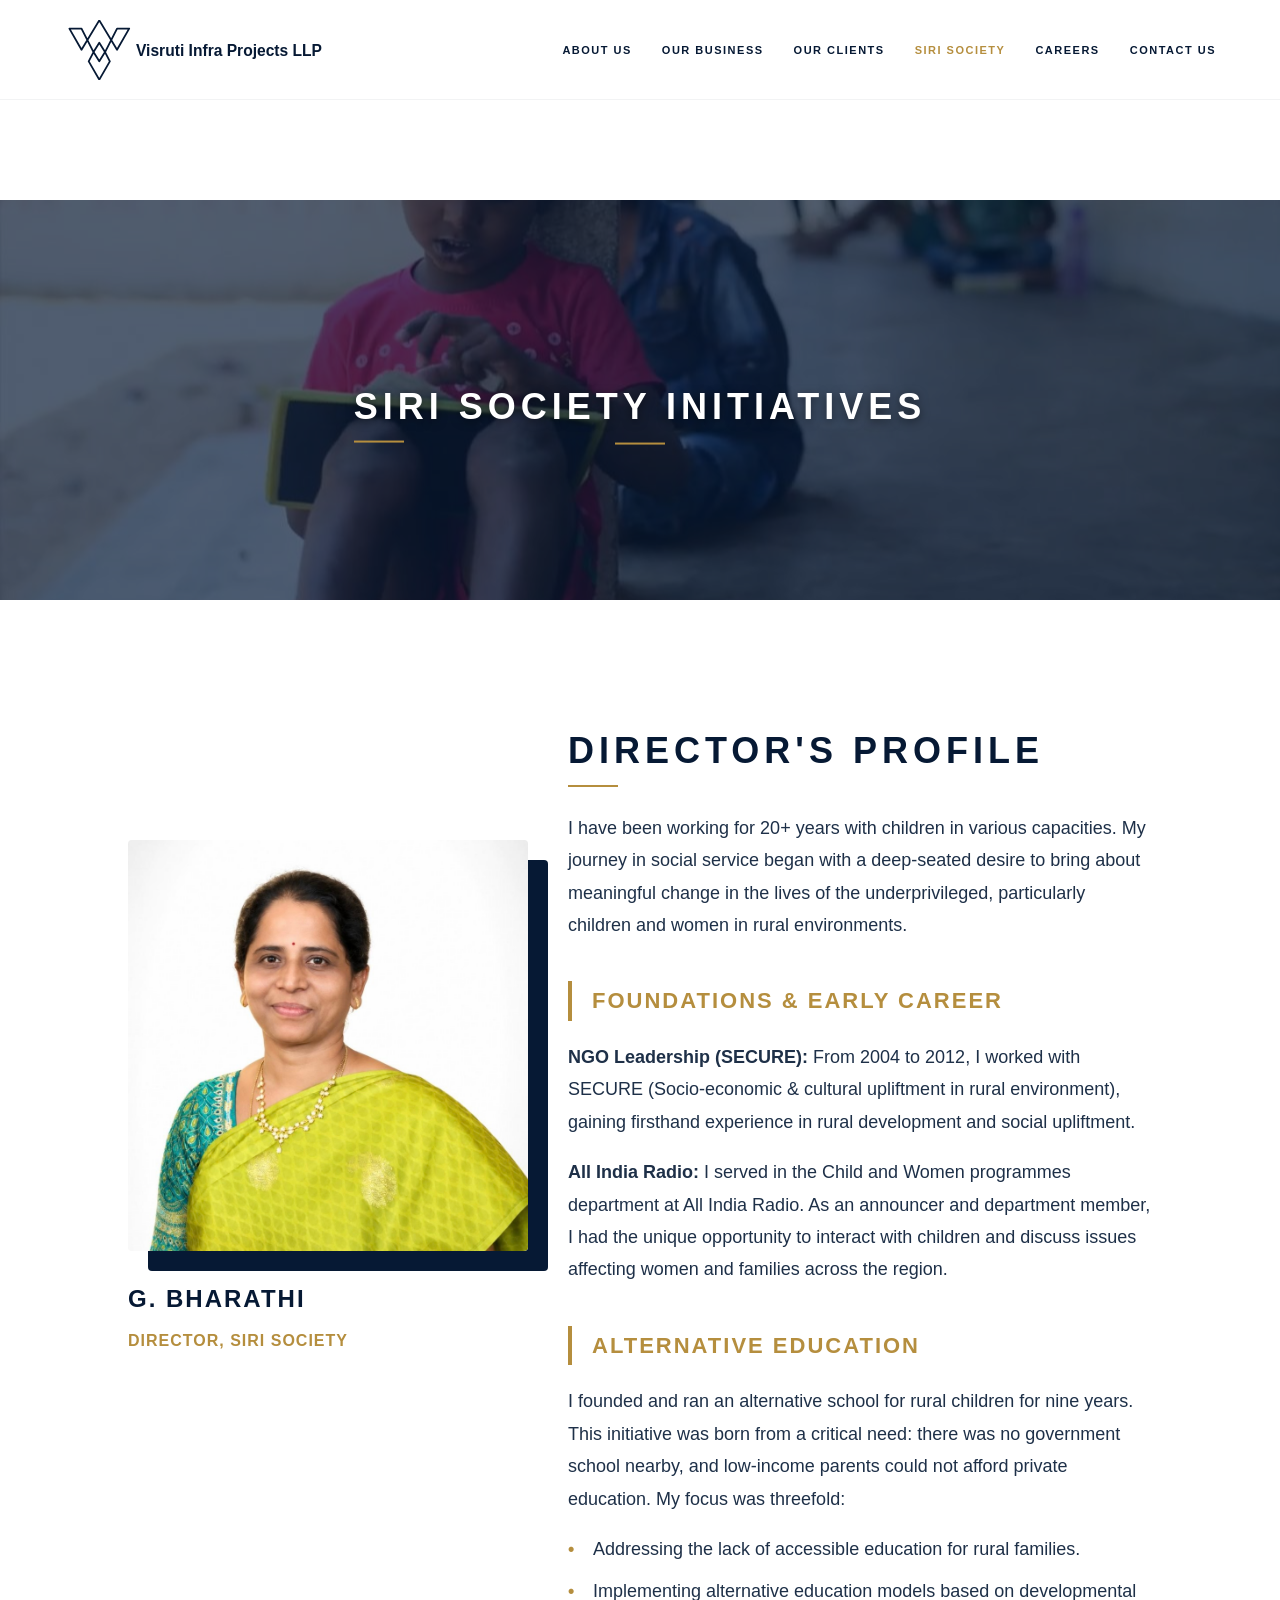
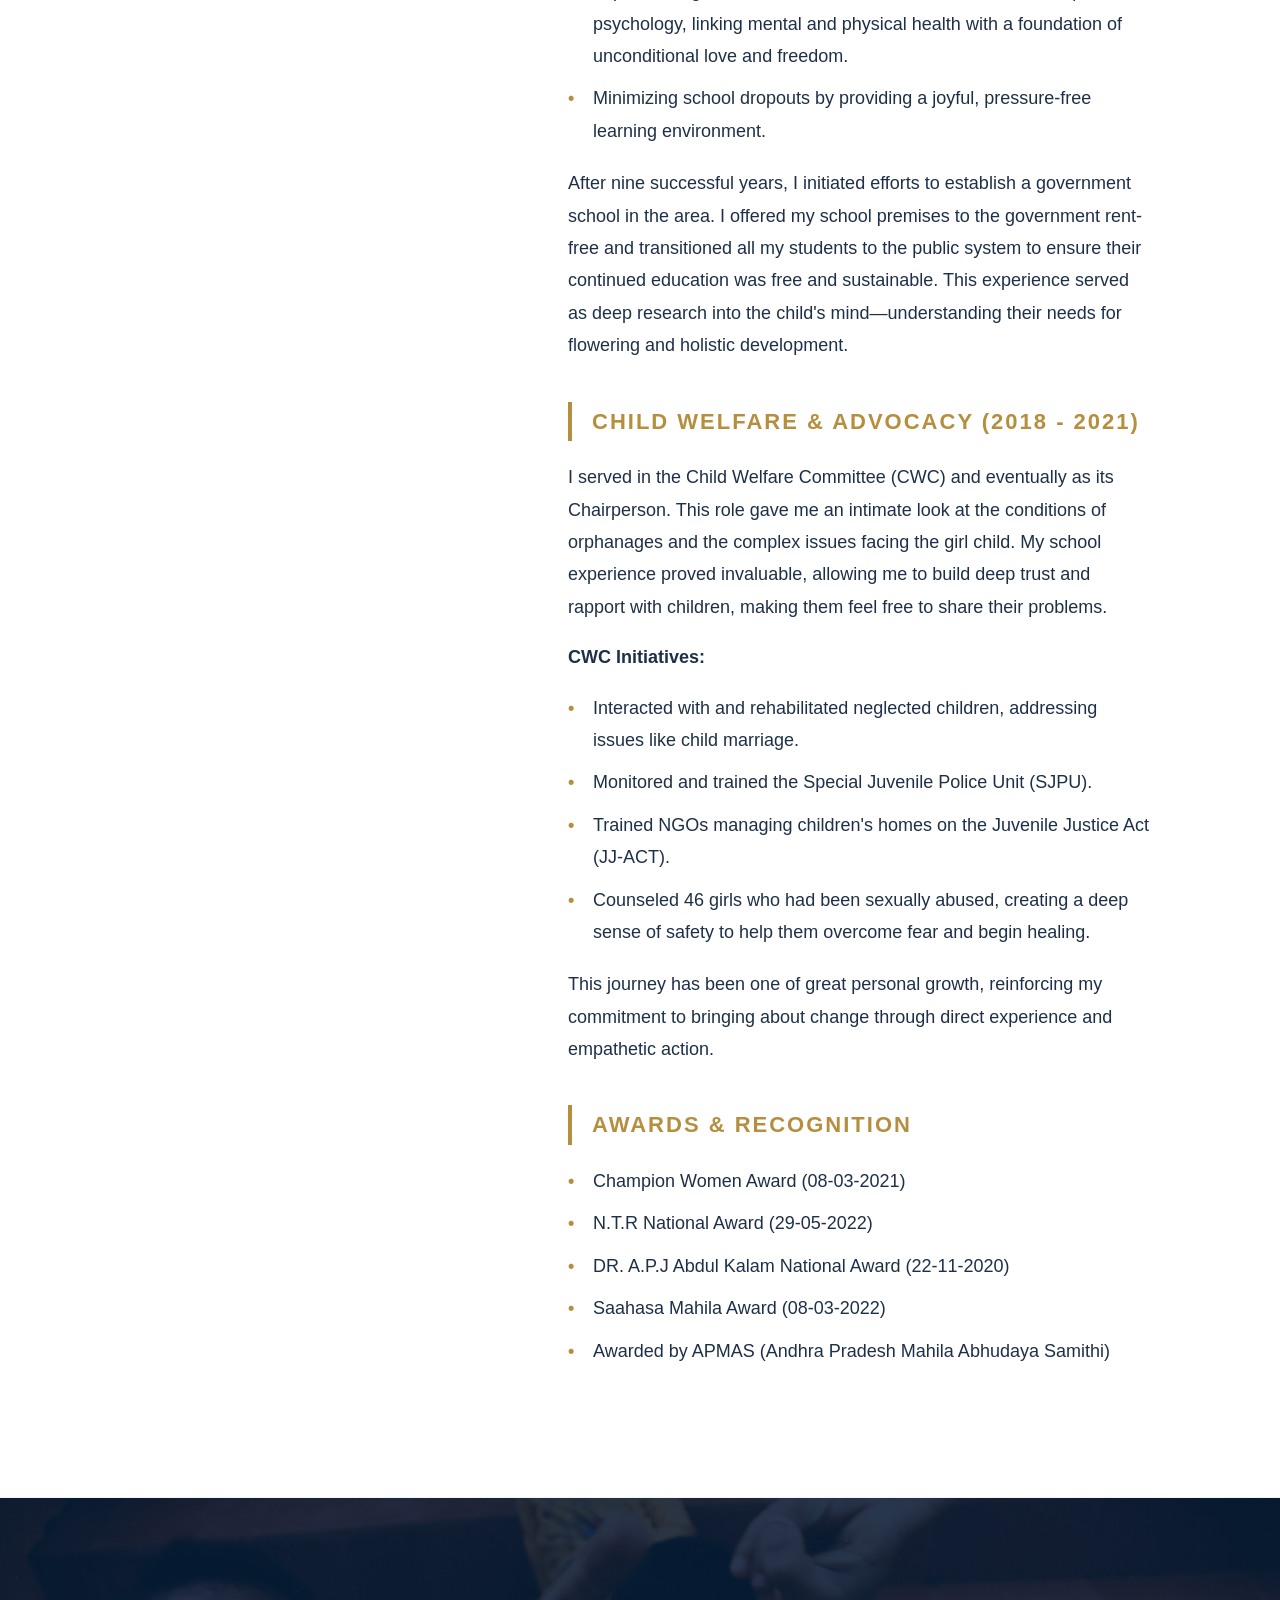
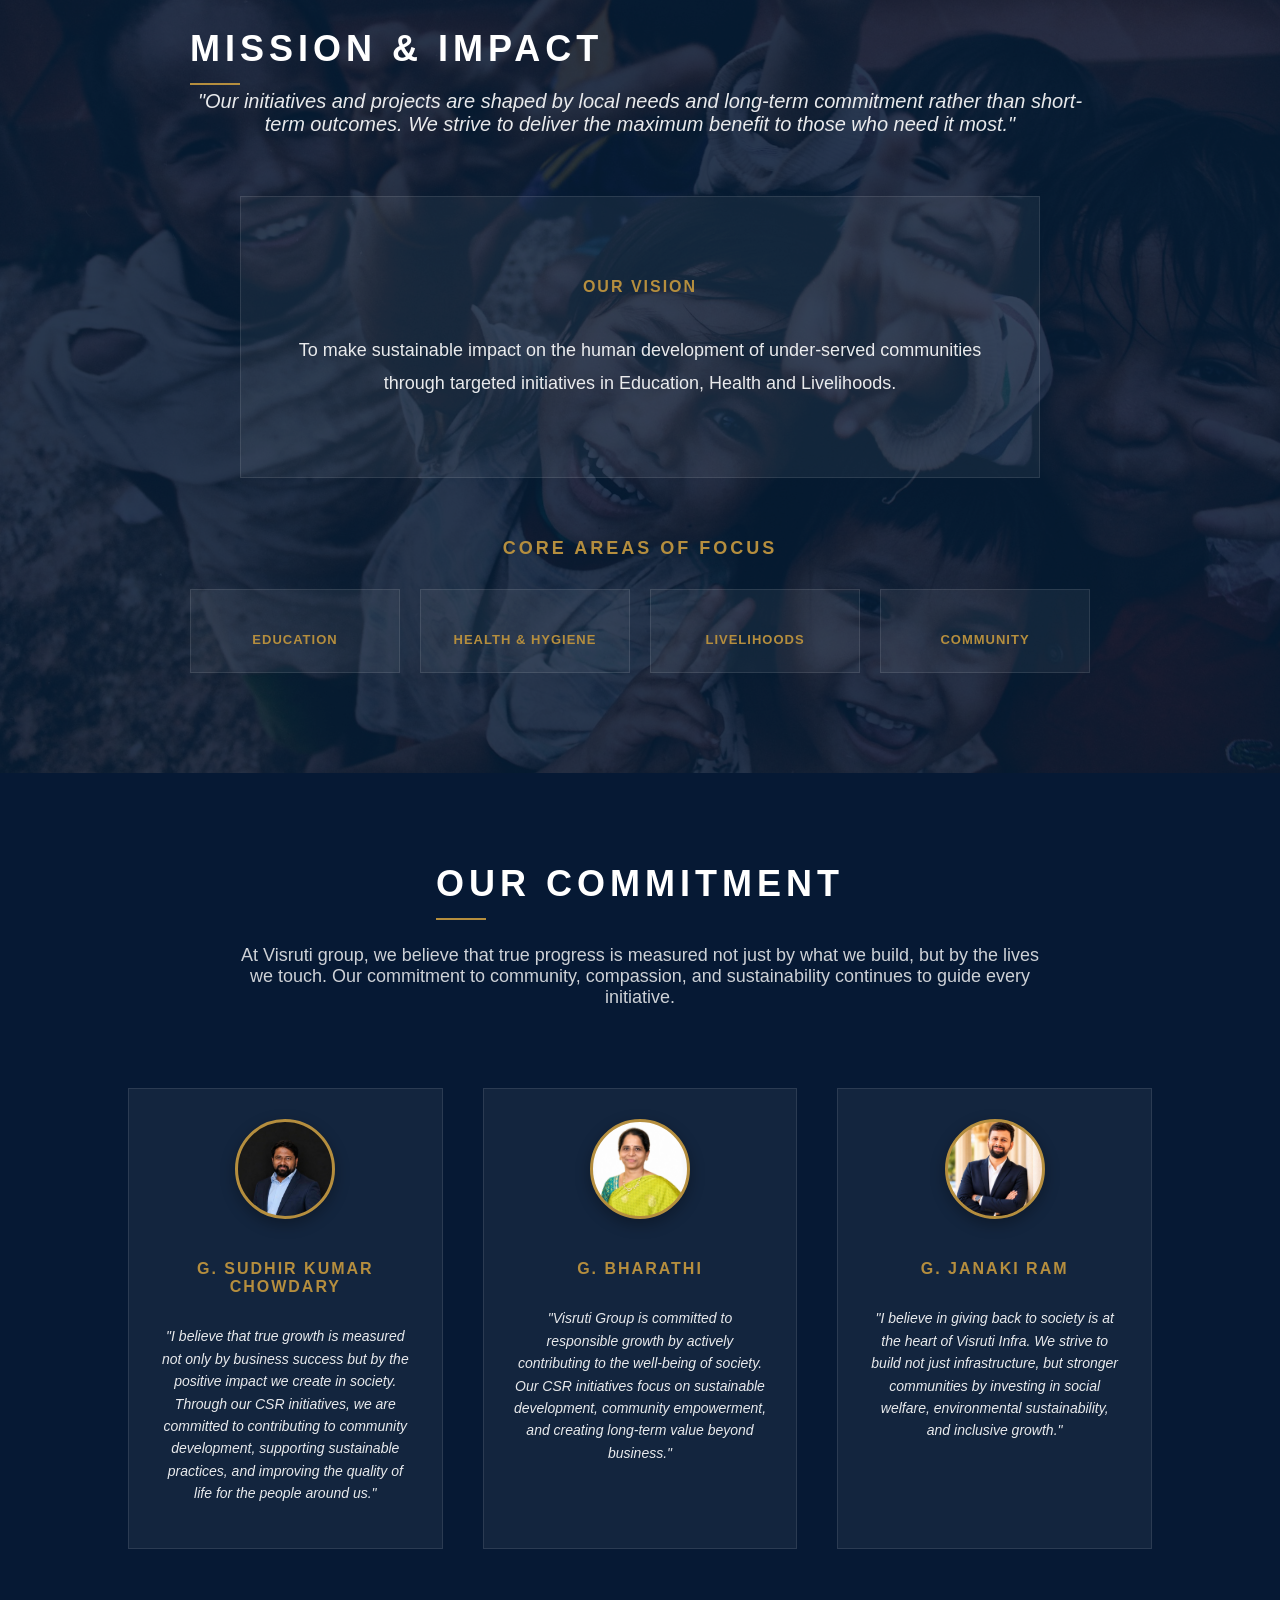
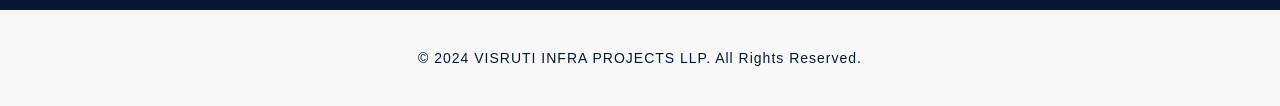
<file: bharathi.html>
<!DOCTYPE html>
<html lang="en">
<head>
    <meta charset="UTF-8">
    <meta name="viewport" content="width=device-width, initial-scale=1.0">
    <title>G. Bharathi | Siri Society Director</title>
    <link rel="stylesheet" href="style.css">
    <style>
        .profile-section {
            padding: 40px 10% 100px 10%;
            background-color: #ffffff;
            text-align: left;
        }
        .profile-container {
            display: flex;
            gap: 40px;
            max-width: 1200px;
            margin: 0 auto;
            align-items: flex-start;
        }
        .profile-image-side {
            flex: 0 0 400px;
            position: sticky;
            top: 140px;
        }
        .profile-image-side img {
            width: 100%;
            border-radius: 4px;
            box-shadow: 20px 20px 0 var(--brand-dark);
        }
        .profile-content-side {
            flex: 1;
        }
        .section-title {
            text-align: left;
            margin-left: 0;
        }
        .section-title::after {
            left: 0;
            transform: none;
        }
        .bio-text {
            font-size: 18px;
            line-height: 1.8;
            color: rgba(6, 25, 52, 0.9);
            margin-bottom: 30px;
            text-align: left;
        }
        .bio-text ul {
            list-style: none;
            padding: 0;
            margin-bottom: 20px;
        }
        .bio-text ul li {
            position: relative;
            padding-left: 25px;
            margin-bottom: 10px;
        }
        .bio-text ul li::before {
            content: '•';
            position: absolute;
            left: 0;
            color: var(--brand-gold);
            font-weight: bold;
        }
        .section-subtitle {
            font-size: 22px;
            font-weight: 900;
            letter-spacing: 2px;
            color: var(--brand-gold);
            margin: 40px 0 20px 0;
            text-transform: uppercase;
            border-left: 4px solid var(--brand-gold);
            padding-left: 20px;
        }
        .awards-list {
            list-style: none;
            padding: 0;
            margin-bottom: 60px;
        }
        .awards-list li {
            font-size: 18px;
            margin-bottom: 15px;
            padding-left: 30px;
            position: relative;
        }
        .awards-list li::before {
            content: '🏆';
            position: absolute;
            left: 0;
        }
        .commitment-box {
            background-color: var(--brand-dark);
            color: #ffffff;
            padding: 60px 10%;
            text-align: center;
        }
        .commitment-grid {
            display: grid;
            grid-template-columns: repeat(auto-fit, minmax(300px, 1fr));
            gap: 40px;
            max-width: 1200px;
            margin: 40px auto 0;
        }
        .commitment-card {
            padding: 30px;
            border: 1px solid rgba(255,255,255,0.1);
            background: rgba(255,255,255,0.05);
            display: flex;
            flex-direction: column;
            align-items: center;
            text-align: center;
        }
        .commitment-image {
            width: 100px;
            height: 100px;
            border-radius: 50%;
            background-size: cover;
            background-position: center;
            margin-bottom: 20px;
            border: 3px solid var(--brand-gold);
            box-shadow: 0 5px 15px rgba(0,0,0,0.3);
        }
        .commitment-card h4 {
            color: var(--brand-gold);
            font-size: 16px;
            letter-spacing: 2px;
            margin-bottom: 15px;
            text-transform: uppercase;
        }
        .commitment-card p {
            font-style: italic;
            opacity: 0.9;
            line-height: 1.6;
            font-size: 14px;
        }
        /* Slideshow Styles for this page */
        .slideshow-wrapper {
            position: relative;
            width: 100%;
            height: 400px;
            margin-bottom: 60px;
            overflow: hidden;
            background-color: #061934;
        }
        .slideshow-wrapper::before {
            content: '';
            position: absolute;
            top: 0; left: 0; width: 100%; height: 100%;
            background: rgba(6, 25, 52, 0.4);
            z-index: 1;
            pointer-events: none;
        }
        .slideshow-container {
            position: absolute;
            top: 0; left: 0; width: 100%; height: 100%;
        }
        .slide {
            position: absolute;
            top: 0; left: 0; width: 100%; height: 100%;
            background-size: cover;
            background-position: center;
            opacity: 0;
            transition: opacity 1.5s ease-in-out;
        }
        .slide.active { opacity: 1; }

        @media (max-width: 1024px) {
            .site-header { height: 80px; }
            .header-logo { height: 50px; }
            .main-nav {
                position: fixed;
                top: 0;
                right: -100%;
                width: 100%;
                height: 100vh;
                background-color: #ffffff;
                flex-direction: column;
                justify-content: center;
                align-items: center;
                transition: right 0.5s ease;
                z-index: 1500;
            }
            .main-nav.active { right: 0; }
            .mobile-toggle { display: flex; }
            .nav-link { font-size: 20px; font-weight: 800; }

            .profile-section {
                padding: 40px 5% 60px 5%;
            }
            .profile-container {
                flex-direction: column;
                align-items: center;
                text-align: center;
                gap: 30px;
            }
            .profile-image-side {
                flex: 0 0 auto;
                width: 100%;
                max-width: 320px;
                position: static;
                margin-bottom: 20px;
            }
            .profile-image-side img {
                box-shadow: 15px 15px 0 var(--brand-dark);
            }
            .section-title {
                text-align: center !important;
                margin-left: auto !important;
                margin-right: auto !important;
            }
            .section-title::after {
                left: 50%;
                transform: translateX(-50%);
            }
            .section-subtitle {
                border-left: none;
                border-bottom: 2px solid var(--brand-gold);
                padding-left: 0;
                padding-bottom: 10px;
                display: inline-block;
                text-align: center;
                width: auto;
            }
            .bio-text {
                text-align: center;
                font-size: 16px;
            }
            .bio-text ul li {
                text-align: left;
            }
            .commitment-grid {
                grid-template-columns: 1fr;
                gap: 30px;
            }
            .slideshow-wrapper {
                height: 250px;
            }
            #society-mission {
                padding: 60px 5% !important;
                text-align: center;
            }
            #society-mission .commitment-grid {
                text-align: center !important;
            }
            #society-mission .commitment-card {
                align-items: center !important;
                text-align: center !important;
            }
            #society-mission p {
                font-size: 16px !important;
            }
            .awards-list li {
                text-align: left;
                font-size: 16px;
            }
        }
    </style>
</head>
<body class="main-content loaded">

    <header class="site-header" style="opacity: 1; transform: translateY(0);">
        <a href="index.html?noloader=true" class="header-logo">
            <svg class="header-logo-svg" viewBox="100 150 2400 500" xmlns="http://www.w3.org/2000/svg">
                <path class="logo-path" d="M246,222 L145,222 L246,398 L394,153 L542,398 L643,222 L542,222 L442,417 L482,495 L394,647 L306,495 L346,417 L394,339 L442,417 L394,494 L346,417 L246,222" style="stroke-dashoffset: 0; animation: none;" />
                <text x="700" y="450" class="brand-name" style="font-size: 130px; font-weight: 900; text-anchor: start; opacity: 1; animation: none;">Visruti Infra Projects LLP</text>
            </svg>
        </a>
        <nav class="main-nav">
            <a href="index.html?noloader=true#about" class="nav-link">About Us</a>
            <a href="index.html?noloader=true#business" class="nav-link">Our Business</a>
            <a href="index.html?noloader=true#clients" class="nav-link">Our Clients</a>
            <a href="bharathi.html" class="nav-link" style="color: var(--brand-gold);">Siri Society</a>
            <a href="index.html?noloader=true#careers" class="nav-link">Careers</a>
            <a href="index.html?noloader=true#contact" class="nav-link">Contact Us</a>
        </nav>
        <div class="mobile-toggle"><span></span><span></span><span></span></div>
    </header>

    <main id="main-content" class="main-content loaded">
        <div class="slideshow-wrapper" id="society">
            <div class="slideshow-container">
                <!-- Slides injected by script.js -->
            </div>
            <div style="position: absolute; top: 50%; left: 50%; transform: translate(-50%, -50%); z-index: 2; width: 100%; text-align: center; display: flex; flex-direction: column; align-items: center;">
                <h2 class="section-title" style="color: #ffffff; margin-bottom: 0; text-align: center;">Siri Society Initiatives</h2>
                <div style="width: 50px; height: 2px; background-color: var(--brand-gold); margin-top: 15px;"></div>
            </div>
        </div>

        <section class="profile-section">
            <div class="profile-container">
                <div class="profile-image-side">
                    <img src="assets/images/bharathi.jpeg" alt="G. Bharathi">
                    <h2 style="margin-top: 30px; font-weight: 900; letter-spacing: 2px;">G. BHARATHI</h2>
                    <p style="color: var(--brand-gold); font-weight: 700; letter-spacing: 1px;">DIRECTOR, SIRI SOCIETY</p>
                </div>
                <div class="profile-content-side">
                    <h2 class="section-title" style="text-align: left; margin-left: 0;">DIRECTOR'S PROFILE</h2>
                    <div class="bio-text">
                        <p>I have been working for 20+ years with children in various capacities. My journey in social service began with a deep-seated desire to bring about meaningful change in the lives of the underprivileged, particularly children and women in rural environments.</p>
                        
                        <h3 class="section-subtitle">Foundations & Early Career</h3>
                        <p><strong>NGO Leadership (SECURE):</strong> From 2004 to 2012, I worked with SECURE (Socio-economic & cultural upliftment in rural environment), gaining firsthand experience in rural development and social upliftment.</p>
                        
                        <p><strong>All India Radio:</strong> I served in the Child and Women programmes department at All India Radio. As an announcer and department member, I had the unique opportunity to interact with children and discuss issues affecting women and families across the region.</p>
                        
                        <h3 class="section-subtitle">Alternative Education</h3>
                        <p>I founded and ran an alternative school for rural children for nine years. This initiative was born from a critical need: there was no government school nearby, and low-income parents could not afford private education. My focus was threefold:</p>
                        <ul style="">
                            <li>Addressing the lack of accessible education for rural families.</li>
                            <li>Implementing alternative education models based on developmental psychology, linking mental and physical health with a foundation of unconditional love and freedom.</li>
                            <li>Minimizing school dropouts by providing a joyful, pressure-free learning environment.</li>
                        </ul>
                        <p>After nine successful years, I initiated efforts to establish a government school in the area. I offered my school premises to the government rent-free and transitioned all my students to the public system to ensure their continued education was free and sustainable. This experience served as deep research into the child's mind—understanding their needs for flowering and holistic development.</p>

                        <h3 class="section-subtitle">Child Welfare & Advocacy (2018 - 2021)</h3>
                        <p>I served in the Child Welfare Committee (CWC) and eventually as its Chairperson. This role gave me an intimate look at the conditions of orphanages and the complex issues facing the girl child. My school experience proved invaluable, allowing me to build deep trust and rapport with children, making them feel free to share their problems.</p>
                        
                        <p style="margin-bottom: 10px;"><strong>CWC Initiatives:</strong></p>
                        <ul style="">
                            <li>Interacted with and rehabilitated neglected children, addressing issues like child marriage.</li>
                            <li>Monitored and trained the Special Juvenile Police Unit (SJPU).</li>
                            <li>Trained NGOs managing children's homes on the Juvenile Justice Act (JJ-ACT).</li>
                            <li>Counseled 46 girls who had been sexually abused, creating a deep sense of safety to help them overcome fear and begin healing.</li>
                        </ul>
                        <p>This journey has been one of great personal growth, reinforcing my commitment to bringing about change through direct experience and empathetic action.</p>

                        <h3 class="section-subtitle">AWARDS & RECOGNITION</h3>
                        <ul class="awards-list">
                            <li>Champion Women Award (08-03-2021)</li>
                            <li>N.T.R National Award (29-05-2022)</li>
                            <li>DR. A.P.J Abdul Kalam National Award (22-11-2020)</li>
                            <li>Saahasa Mahila Award (08-03-2022)</li>
                            <li>Awarded by APMAS (Andhra Pradesh Mahila Abhudaya Samithi)</li>
                        </ul>
                    </div>
                </div>
            </div>
        </section>

        <section id="society-mission" class="image-bg" style="background-image: url('assets/images/society.jpg'); padding: 100px 10%;">
            <div style="position: relative; z-index: 2; max-width: 1200px; margin: 0 auto;">
                <h2 class="section-title" style="color: #ffffff; margin-bottom: 20px;">Mission & Impact</h2>
                <p style="font-style: italic; font-size: 20px; color: rgba(255,255,255,0.9); margin-bottom: 60px; max-width: 900px; margin-left: auto; margin-right: auto; text-align: center;">
                    "Our initiatives and projects are shaped by local needs and long-term commitment rather than short-term outcomes. We strive to deliver the maximum benefit to those who need it most."
                </p>

                <div style="display: flex; justify-content: center; margin-top: 40px;">
                    <div class="commitment-card" style="max-width: 800px; width: 100%; align-items: center; text-align: center; padding: 60px 40px;">
                        <h4 style="color: var(--brand-gold); margin-bottom: 20px;">Our Vision</h4>
                        <p style="font-style: normal; font-size: 18px; line-height: 1.8;">To make sustainable impact on the human development of under-served communities through targeted initiatives in Education, Health and Livelihoods.</p>
                    </div>
                </div>

                <div style="margin-top: 60px;">
                    <h3 style="color: var(--brand-gold); font-size: 18px; letter-spacing: 3px; margin-bottom: 30px; text-transform: uppercase;">Core Areas of Focus</h3>
                    <div class="focus-grid">
                        <div class="commitment-card" style="min-height: auto; padding: 25px 15px; text-align: center; justify-content: center; align-items: center;">
                            <h4 style="font-size: 13px; margin-bottom: 0; letter-spacing: 1px;">EDUCATION</h4>
                        </div>
                        <div class="commitment-card" style="min-height: auto; padding: 25px 15px; text-align: center; justify-content: center; align-items: center;">
                            <h4 style="font-size: 13px; margin-bottom: 0; letter-spacing: 1px;">HEALTH & HYGIENE</h4>
                        </div>
                        <div class="commitment-card" style="min-height: auto; padding: 25px 15px; text-align: center; justify-content: center; align-items: center;">
                            <h4 style="font-size: 13px; margin-bottom: 0; letter-spacing: 1px;">LIVELIHOODS</h4>
                        </div>
                        <div class="commitment-card" style="min-height: auto; padding: 25px 15px; text-align: center; justify-content: center; align-items: center;">
                            <h4 style="font-size: 13px; margin-bottom: 0; letter-spacing: 1px;">COMMUNITY</h4>
                        </div>
                    </div>
                </div>
            </div>
        </section>

        <section class="commitment-box">
            <h2 class="section-title" style="color: #ffffff;">Our Commitment</h2>
            <p style="max-width: 800px; margin: 0 auto 40px; opacity: 0.8; font-size: 18px;">At Visruti group, we believe that true progress is measured not just by what we build, but by the lives we touch. Our commitment to community, compassion, and sustainability continues to guide every initiative.</p>
            
            <div class="commitment-grid">
                <div class="commitment-card">
                    <div class="commitment-image" style="background-image: url('assets/images/chairman.jpeg');"></div>
                    <h4>G. Sudhir Kumar Chowdary</h4>
                    <p>"I believe that true growth is measured not only by business success but by the positive impact we create in society. Through our CSR initiatives, we are committed to contributing to community development, supporting sustainable practices, and improving the quality of life for the people around us."</p>
                </div>
                <div class="commitment-card">
                    <div class="commitment-image" style="background-image: url('assets/images/bharathi.jpeg');"></div>
                    <h4>G. Bharathi</h4>
                    <p>"Visruti Group is committed to responsible growth by actively contributing to the well-being of society. Our CSR initiatives focus on sustainable development, community empowerment, and creating long-term value beyond business."</p>
                </div>
                <div class="commitment-card">
                    <div class="commitment-image" style="background-image: url('assets/images/director.jpeg');"></div>
                    <h4>G. Janaki Ram</h4>
                    <p>"I believe in giving back to society is at the heart of Visruti Infra. We strive to build not just infrastructure, but stronger communities by investing in social welfare, environmental sustainability, and inclusive growth."</p>
                </div>
            </div>
        </section>
    </main>

    <footer style="padding: 40px; text-align: center; background-color: #f8f8f8; color: var(--brand-dark); font-size: 14px; letter-spacing: 1px;">
        &copy; 2024 VISRUTI INFRA PROJECTS LLP. All Rights Reserved.
    </footer>

    <script src="script.js"></script>
</body>
</html>
</file>
<file: style.css>
:root {
    --brand-dark: #061934;
    --brand-gold: #b58e3e;
}

* {
    box-sizing: border-box;
}

html {
    scroll-behavior: smooth;
}

body {
    margin: 0;
    padding: 0;
    width: 100%;
    background-color: #ffffff;
    font-family: 'Helvetica Neue', Helvetica, Arial, sans-serif;
    overflow-x: hidden;
    color: var(--brand-dark);
    text-align: center;
}

/* --- PRELOADER --- */
#preloader {
    position: fixed;
    top: 0;
    left: 0;
    width: 100%;
    height: 100vh;
    background-color: #ffffff;
    display: flex;
    flex-direction: column;
    justify-content: center;
    align-items: center;
    z-index: 9999;
    transition: opacity 1s ease, visibility 1s;
    text-align: center;
}

#preloader.fade-out {
    opacity: 0;
    visibility: hidden;
}

.logo-section-loader {
    width: 85%;
    max-width: clamp(180px, 60vw, 280px);
    height: auto;
    margin-bottom: 2vh;
}

/* Message Section */
.message-section {
    width: 100%;
    text-align: center;
    opacity: 0;
    padding: 0 20px;
    margin: 0 auto 5vh auto;
    animation: syncFade 4s cubic-bezier(0.45, 0, 0.55, 1) forwards;
}

.message-section p {
    font-size: clamp(12px, 3.5vw, 18px);
    font-weight: 500;
    margin-top: 8px;
    letter-spacing: 1px;
    opacity: 0.8;
    color: var(--brand-dark);
}

/* Verticals Section */
.verticals-row {
    display: flex;
    justify-content: center;
    flex-wrap: wrap;
    gap: clamp(15px, 4vw, 40px);
    width: 100%;
    max-width: 800px;
    margin-top: 3vh;
    padding: 0 20px;
    opacity: 0;
    animation: syncFade 4s cubic-bezier(0.45, 0, 0.55, 1) forwards;
}

.sub-label {
    font-size: clamp(10px, 3vw, 15px);
    font-weight: 800;
    letter-spacing: 2px;
    text-transform: uppercase;
    white-space: nowrap;
    color: var(--brand-dark);
}

@media (max-width: 1024px) {
    .verticals-row {
        max-width: 400px;
        gap: 15px 30px;
    }
}

/* --- HEADER --- */
.site-header {
    position: fixed;
    top: 0;
    left: 0;
    width: 100%;
    height: 100px;
    background-color: rgba(255, 255, 255, 0.98);
    display: flex;
    justify-content: space-between;
    align-items: center;
    padding: 0 5%;
    z-index: 1000;
    border-bottom: 1px solid rgba(6, 25, 52, 0.05);
    opacity: 0;
    transform: translateY(-20px);
    transition: opacity 1s ease 0.5s, transform 1s ease 0.5s;
}

.main-content.loaded .site-header {
    opacity: 1;
    transform: translateY(0);
}

.header-logo {
    height: 60px;
    width: auto;
    display: flex;
    flex-direction: row;
    align-items: center;
    text-decoration: none;
    gap: 15px;
}

.header-logo-svg {
    height: 100%;
    width: auto;
    max-width: 450px;
}

/* --- NAVIGATION --- */
.main-nav {
    display: flex;
    gap: 30px;
}

.nav-link {
    text-decoration: none;
    color: var(--brand-dark);
    font-size: 11px;
    font-weight: 700;
    letter-spacing: 1.5px;
    text-transform: uppercase;
    transition: color 0.3s ease;
    position: relative;
}

.nav-link::after {
    content: '';
    position: absolute;
    bottom: -5px;
    left: 0;
    width: 0;
    height: 1px;
    background-color: var(--brand-gold);
    transition: width 0.3s ease;
}

.nav-link:hover { color: var(--brand-gold); }
.nav-link:hover::after { width: 100%; }

/* Mobile Toggle */
.mobile-toggle {
    display: none;
    cursor: pointer;
    flex-direction: column;
    gap: 6px;
    z-index: 2000;
}

.mobile-toggle span {
    width: 25px;
    height: 2px;
    background-color: var(--brand-dark);
    transition: all 0.3s ease;
}

.mobile-toggle.active span:nth-child(1) { transform: translateY(8px) rotate(45deg); }
.mobile-toggle.active span:nth-child(2) { opacity: 0; }
.mobile-toggle.active span:nth-child(3) { transform: translateY(-8px) rotate(-45deg); }

/* --- MAIN CONTENT --- */
.main-content {
    opacity: 0;
    transition: opacity 1.5s ease 0.5s;
    padding-top: 100px;
    min-height: 100vh;
}

.main-content.loaded { opacity: 1; }

section {
    padding: 100px 10%;
    min-height: 60vh;
    display: flex;
    flex-direction: column;
    justify-content: center;
    align-items: center;
    border-bottom: 1px solid rgba(6, 25, 52, 0.05);
    background-size: cover;
    background-position: center;
    position: relative;
    overflow: hidden;
}

section.image-bg {
    color: #ffffff;
    border-bottom: none;
}

section.image-bg::before {
    content: '';
    position: absolute;
    top: 0;
    left: 0;
    width: 100%;
    height: 100%;
    background: rgba(6, 25, 52, 0.85);
    z-index: 1;
}

section.image-bg > * {
    position: relative;
    z-index: 2;
}

section.image-bg .section-title {
    color: #ffffff;
}

section.image-bg .about-text {
    color: rgba(255, 255, 255, 0.9);
}

.section-title {
    font-size: clamp(24px, 4vw, 36px);
    font-weight: 900;
    letter-spacing: 5px;
    margin-bottom: 40px;
    text-transform: uppercase;
    position: relative;
}

.section-title::after {
    content: '';
    position: absolute;
    bottom: -15px;
    left: 50%;
    transform: translateX(-50%);
    width: 50px;
    height: 2px;
    background-color: var(--brand-gold);
}

.hero-section {
    height: 90vh;
    border-bottom: none;
    background-image: linear-gradient(rgba(6, 25, 52, 0.7), rgba(6, 25, 52, 0.8)), url('assets/images/hero.jpg');
    background-attachment: fixed;
    color: #ffffff;
}

.hero-section h2 {
    font-size: clamp(24px, 6vw, 60px);
    font-weight: 900;
    letter-spacing: clamp(2px, 1vw, 10px);
    text-transform: uppercase;
    margin-bottom: 20px;
    color: #ffffff;
    text-shadow: 0 4px 20px rgba(0,0,0,0.3);
}

.hero-section p {
    color: rgba(255,255,255,0.9);
    font-size: clamp(14px, 2vw, 20px);
    max-width: 700px;
}

.about-text {
    max-width: 800px;
    font-size: 18px;
    line-height: 1.8;
    letter-spacing: 1px;
    color: rgba(6, 25, 52, 0.8);
}

.leadership-container {
    display: flex;
    align-items: flex-start;
    gap: 60px;
    max-width: 1000px;
    text-align: left;
}

.leadership-image-wrapper {
    flex: 0 0 350px;
    display: flex;
    flex-direction: column;
    align-items: center;
}

.leadership-image {
    width: 100%;
    height: 450px;
    background-size: cover;
    background-position: center;
    border-radius: 4px;
    box-shadow: 20px 20px 0 var(--brand-dark);
    margin-bottom: 25px;
}

.leadership-name {
    font-size: 20px;
    font-weight: 800;
    letter-spacing: 1px;
    color: var(--brand-dark);
    margin: 0;
    text-transform: uppercase;
}

.leadership-title {
    font-size: 14px;
    letter-spacing: 2px;
    color: var(--brand-gold);
    font-weight: 700;
    margin-top: 5px;
    text-transform: uppercase;
}

.business-grid {
    display: grid;
    grid-template-columns: repeat(auto-fit, minmax(280px, 1fr));
    gap: 40px;
    width: 100%;
    margin-top: 20px;
}

/* Grid Layout Overrides */
.grid-3-col { grid-template-columns: repeat(3, 1fr); }
.grid-2-col { grid-template-columns: repeat(2, 1fr); }

.business-card {
    position: relative;
    min-height: 400px;
    display: flex;
    flex-direction: column;
    justify-content: flex-end;
    padding: 40px;
    background-size: cover;
    background-position: center;
    border: none;
    overflow: hidden;
    transition: all 0.5s cubic-bezier(0.4, 0, 0.2, 1);
    text-align: left;
}

.business-card::before {
    content: '';
    position: absolute;
    top: 0;
    left: 0;
    width: 100%;
    height: 100%;
    background: linear-gradient(to bottom, rgba(6, 25, 52, 0.2), rgba(6, 25, 52, 0.95));
    z-index: 1;
    transition: opacity 0.4s ease;
}

.business-card:hover::before {
    background: linear-gradient(to bottom, rgba(6, 25, 52, 0.1), rgba(6, 25, 52, 0.85));
}

.business-card:hover {
    transform: translateY(-10px);
    box-shadow: 0 20px 40px rgba(0,0,0,0.3);
}

.business-card > * {
    position: relative;
    z-index: 2;
}

.sector-icon {
    width: 45px;
    height: 45px;
    margin-bottom: 20px;
    fill: none;
    stroke: #ffffff;
    stroke-width: 1.5;
    stroke-linecap: round;
    stroke-linejoin: round;
    opacity: 0.9;
}

.business-card h3 {
    font-size: 18px;
    font-weight: 900;
    letter-spacing: 3px;
    margin-bottom: 15px;
    color: #ffffff;
}

.business-card.expandable {
    cursor: pointer;
}

.card-arrow {
    position: absolute;
    top: 30px;
    right: 30px;
    width: 20px;
    height: 20px;
    color: #ffffff;
    transition: transform 0.3s ease;
    z-index: 3;
}

.business-card.active .card-arrow {
    transform: rotate(180deg);
}

.homes-details {
    max-height: 0;
    width: 0;
    overflow: hidden;
    transition: all 0.5s cubic-bezier(0.4, 0, 0.2, 1);
    text-align: left;
    opacity: 0;
    color: #ffffff;
}

.business-card.active .homes-details {
    opacity: 1;
}

#advantage, #careers {
    background-color: #f8f9fa;
    color: var(--brand-dark);
}

#advantage.image-bg::before, #careers.image-bg::before {
    display: none;
}

#advantage .section-title, #careers .section-title {
    color: var(--brand-dark);
}

#careers .about-text {
    color: rgba(6, 25, 52, 0.8);
}

.advantage-grid {
    display: grid;
    grid-template-columns: repeat(auto-fit, minmax(300px, 1fr));
    gap: 30px;
    width: 100%;
    max-width: 1200px;
    margin-top: 40px;
}

.advantage-item {
    background: #ffffff;
    padding: 40px;
    border-radius: 4px;
    text-align: left;
    border-top: 3px solid var(--brand-gold);
    box-shadow: 0 10px 30px rgba(0,0,0,0.05);
    transition: transform 0.3s ease;
}

.advantage-item:hover {
    transform: translateY(-5px);
}

.advantage-icon {
    width: 40px;
    height: 40px;
    margin-bottom: 20px;
    color: var(--brand-gold);
}

.advantage-item h3 {
    font-size: 16px;
    font-weight: 800;
    letter-spacing: 2px;
    margin-bottom: 15px;
    color: var(--brand-dark);
    text-transform: uppercase;
}

.advantage-item p {
    font-size: 14px;
    line-height: 1.7;
    color: rgba(6, 25, 52, 0.7);
    margin: 0;
}

.focus-grid {
    display: grid;
    grid-template-columns: repeat(4, 1fr);
    gap: 20px;
    width: 100%;
    max-width: 1000px;
    margin: 0 auto;
}

@media (max-width: 768px) {
    .focus-grid {
        grid-template-columns: 1fr;
        gap: 15px;
    }
}

@media (max-width: 768px) {
    .advantage-grid {
        grid-template-columns: 1fr;
    }
    .advantage-item {
        padding: 30px;
    }
}

/* Desktop Horizontal Expansion */
@media (min-width: 1025px) {
    .business-card.expandable {
        display: flex;
        flex-direction: row;
        transition: grid-column 0.5s ease, all 0.5s ease;
    }

    .business-card.active.expandable {
        grid-column: span 2;
        gap: 50px;
    }

    .business-card .card-content-wrapper {
        flex: 1 0 100%;
        transition: all 0.5s ease;
        display: flex;
        flex-direction: column;
        justify-content: flex-end;
    }

    .business-card.active .card-content-wrapper {
        flex: 0 0 35%;
    }

    .business-card.active .homes-details {
        width: 65%;
        max-height: 1000px;
        border-left: 1px solid rgba(255, 255, 255, 0.2);
        padding-left: 50px;
        display: flex;
        flex-direction: column;
        justify-content: center;
    }
}

/* Mobile Vertical Expansion */
@media (max-width: 1024px) {
    .business-card.active .homes-details {
        max-height: 1000px;
        width: 100%;
        margin-top: 30px;
        border-top: 1px solid rgba(255, 255, 255, 0.2);
        padding-top: 20px;
    }
}

.principles-list {
    list-style: none;
    padding: 0;
    margin: 15px 0;
}

.principles-list li {
    font-size: 12px;
    font-weight: 700;
    letter-spacing: 1px;
    margin-bottom: 8px;
    color: rgba(255, 255, 255, 0.9);
    text-transform: uppercase;
}

.business-card p {
    font-size: 14px;
    line-height: 1.6;
    color: rgba(255, 255, 255, 0.8);
    margin: 0;
}

/* Split Sections (Vision/Mission) */
.split-container {
    display: grid;
    grid-template-columns: 1fr 1fr;
    gap: 80px;
    width: 100%;
    max-width: 1200px;
    text-align: left;
}

.split-column {
    display: flex;
    flex-direction: column;
}

.values-list {
    columns: 2;
}

/* --- CONTACT SECTION --- */
.contact-container {
    display: grid;
    grid-template-columns: 1fr 1.2fr;
    gap: 80px;
    width: 100%;
    max-width: 1200px;
    text-align: left;
}

.contact-info h3 {
    font-size: 24px;
    font-weight: 900;
    letter-spacing: 3px;
    margin-bottom: 30px;
    text-transform: uppercase;
}

.contact-detail {
    margin-bottom: 40px;
}

.contact-detail label {
    display: block;
    font-size: 11px;
    font-weight: 800;
    letter-spacing: 2px;
    color: var(--brand-gold);
    text-transform: uppercase;
    margin-bottom: 10px;
}

.contact-detail p {
    font-size: 18px;
    font-weight: 500;
    color: var(--brand-dark);
    margin: 0;
    line-height: 1.5;
}

.contact-form {
    display: flex;
    flex-direction: column;
    gap: 30px;
}

.form-grid {
    display: grid;
    grid-template-columns: 1fr 1fr;
    gap: 30px;
}

@media (max-width: 768px) {
    .form-grid {
        grid-template-columns: 1fr;
        gap: 20px;
    }
}

.form-group {
    position: relative;
    width: 100%;
}

.form-group input, 
.form-group textarea {
    width: 100%;
    padding: 15px 0;
    background: transparent;
    border: none;
    border-bottom: 1px solid rgba(6, 25, 52, 0.15);
    font-family: inherit;
    font-size: 16px;
    color: var(--brand-dark);
    outline: none;
    transition: border-color 0.3s ease;
}

.form-group textarea {
    height: 100px;
    resize: none;
}

.form-group input:focus, 
.form-group textarea:focus {
    border-bottom-color: var(--brand-dark);
}

.form-group label {
    position: absolute;
    top: 15px;
    left: 0;
    font-size: 14px;
    letter-spacing: 1px;
    pointer-events: none;
    transition: all 0.3s ease;
    opacity: 0.6;
}

.form-group input:focus + label,
.form-group input:not(:placeholder-shown) + label,
.form-group textarea:focus + label,
.form-group textarea:not(:placeholder-shown) + label {
    top: -10px;
    font-size: 10px;
    font-weight: 800;
    letter-spacing: 2px;
    color: var(--brand-gold);
    text-transform: uppercase;
    opacity: 1;
}

.submit-btn {
    align-self: flex-start;
    padding: 15px 50px;
    background-color: var(--brand-dark);
    color: #ffffff;
    border: none;
    font-size: 12px;
    font-weight: 800;
    letter-spacing: 3px;
    text-transform: uppercase;
    cursor: pointer;
    transition: all 0.3s ease;
}

.submit-btn:hover {
    background-color: var(--brand-gold);
    transform: translateY(-3px);
}

/* --- ANIMATIONS --- */
#preloader .logo-path {
    fill: none;
    stroke: var(--brand-dark);
    stroke-width: 15;
    stroke-linecap: round;
    stroke-linejoin: round;
    stroke-dasharray: 4500;
    stroke-dashoffset: 4500;
    animation: syncBuild 4s cubic-bezier(0.45, 0, 0.55, 1) forwards;
}

#preloader .brand-line {
    fill: none;
    stroke: var(--brand-dark);
    stroke-width: 6;
    stroke-linecap: butt;
    opacity: 0;
    animation: syncFade 4s cubic-bezier(0.45, 0, 0.55, 1) forwards;
}

#preloader .brand-name {
    fill: var(--brand-dark);
    font-size: 130px;
    font-weight: 900;
    opacity: 0;
    animation: syncFade 4s cubic-bezier(0.45, 0, 0.55, 1) forwards;
}

#preloader .subtitle {
    fill: var(--brand-dark);
    font-size: 100px;
    font-weight: 900;
    text-anchor: middle;
    opacity: 0;
    animation: syncFade 4s cubic-bezier(0.45, 0, 0.55, 1) forwards;
}

/* Header Logo Entrance (Permanent) */
.header-logo .logo-path {
    fill: none;
    stroke: var(--brand-dark);
    stroke-width: 15;
    stroke-linecap: round;
    stroke-linejoin: round;
    stroke-dasharray: 4500;
    stroke-dashoffset: 4500;
    animation: headerBuild 3s cubic-bezier(0.45, 0, 0.55, 1) forwards;
}

.header-logo .brand-name {
    fill: var(--brand-dark);
    opacity: 0;
    animation: headerFade 3s cubic-bezier(0.45, 0, 0.55, 1) forwards;
}

@keyframes syncBuild {
    0% { stroke-dashoffset: 4500; opacity: 0; }
    5% { opacity: 1; }
    45% { stroke-dashoffset: 0; }
    85% { stroke-dashoffset: 0; opacity: 1; }
    100% { stroke-dashoffset: -4500; opacity: 0; }
}

@keyframes syncFade {
    0% { opacity: 0; transform: translateY(15px); }
    5% { opacity: 0; }
    45% { opacity: 1; transform: translateY(0); }
    85% { opacity: 1; transform: translateY(0); }
    100% { opacity: 0; }
}

@keyframes headerBuild {
    0% { stroke-dashoffset: 4500; opacity: 1; }
    100% { stroke-dashoffset: 0; opacity: 1; }
}

@keyframes headerFade {
    0% { opacity: 0; transform: translateY(10px); }
    100% { opacity: 1; transform: translateY(0); }
}

/* Siri Society Slideshow Styles */
#society {
    position: relative;
    background-color: #061934;
    overflow: hidden;
    z-index: 1;
}

#society::before {
    content: '';
    position: absolute;
    top: 0;
    left: 0;
    width: 100%;
    height: 100%;
    background: rgba(6, 25, 52, 0.7); /* Increased for better text contrast */
    z-index: 1;
    pointer-events: none;
}

#society .section-title,
#society .about-text {
    text-shadow: 0 2px 10px rgba(0,0,0,0.5);
    color: #ffffff;
}

#society .about-text {
    font-weight: 500;
    max-width: 900px;
}

.slideshow-container {
    position: absolute;
    top: 0;
    left: 0;
    width: 100%;
    height: 100%;
    z-index: 0;
}

.slide {
    position: absolute;
    top: 0;
    left: 0;
    width: 100%;
    height: 100%;
    background-size: cover;
    background-position: center;
    background-repeat: no-repeat;
    opacity: 0;
    transition: opacity 1.5s ease-in-out;
}

.slide.active {
    opacity: 1;
}

#society > *:not(.slideshow-container) {
    position: relative;
    z-index: 3; /* Content above overlay and slides */
}

/* Mobile Adjustments */
@media (max-width: 1024px) {
    .site-header { height: 80px; }
    .header-logo { height: 50px; }
    
    .grid-3-col, .grid-2-col { grid-template-columns: 1fr; }
    
    .split-container {
        grid-template-columns: 1fr;
        gap: 50px;
        text-align: center;
    }

    .section-title {
        text-align: center !important;
        margin-left: auto !important;
        margin-right: auto !important;
    }

    .values-list {
        columns: 1;
    }

    .leadership-container {
        flex-direction: column;
        gap: 40px;
        text-align: center;
    }

    .leadership-image-wrapper {
        flex: 0 0 auto;
        width: 300px;
        margin: 0 auto;
    }

    .leadership-image {
        height: 400px;
        box-shadow: 15px 15px 0 var(--brand-dark) !important;
    }

    .leadership-content {
        text-align: center !important;
    }

    .contact-container {
        grid-template-columns: 1fr;
        gap: 50px;
        text-align: center;
    }

    .submit-btn {
        align-self: center;
    }

    .main-nav {
        position: fixed;
        top: 0;
        right: -100%;
        width: 100%;
        height: 100vh;
        background-color: #ffffff;
        flex-direction: column;
        justify-content: center;
        align-items: center;
        transition: right 0.5s ease;
        z-index: 1500;
    }

    .main-nav.active { right: 0; }
    .mobile-toggle { display: flex; }
    .nav-link { font-size: 20px; font-weight: 800; }
}
</file>
